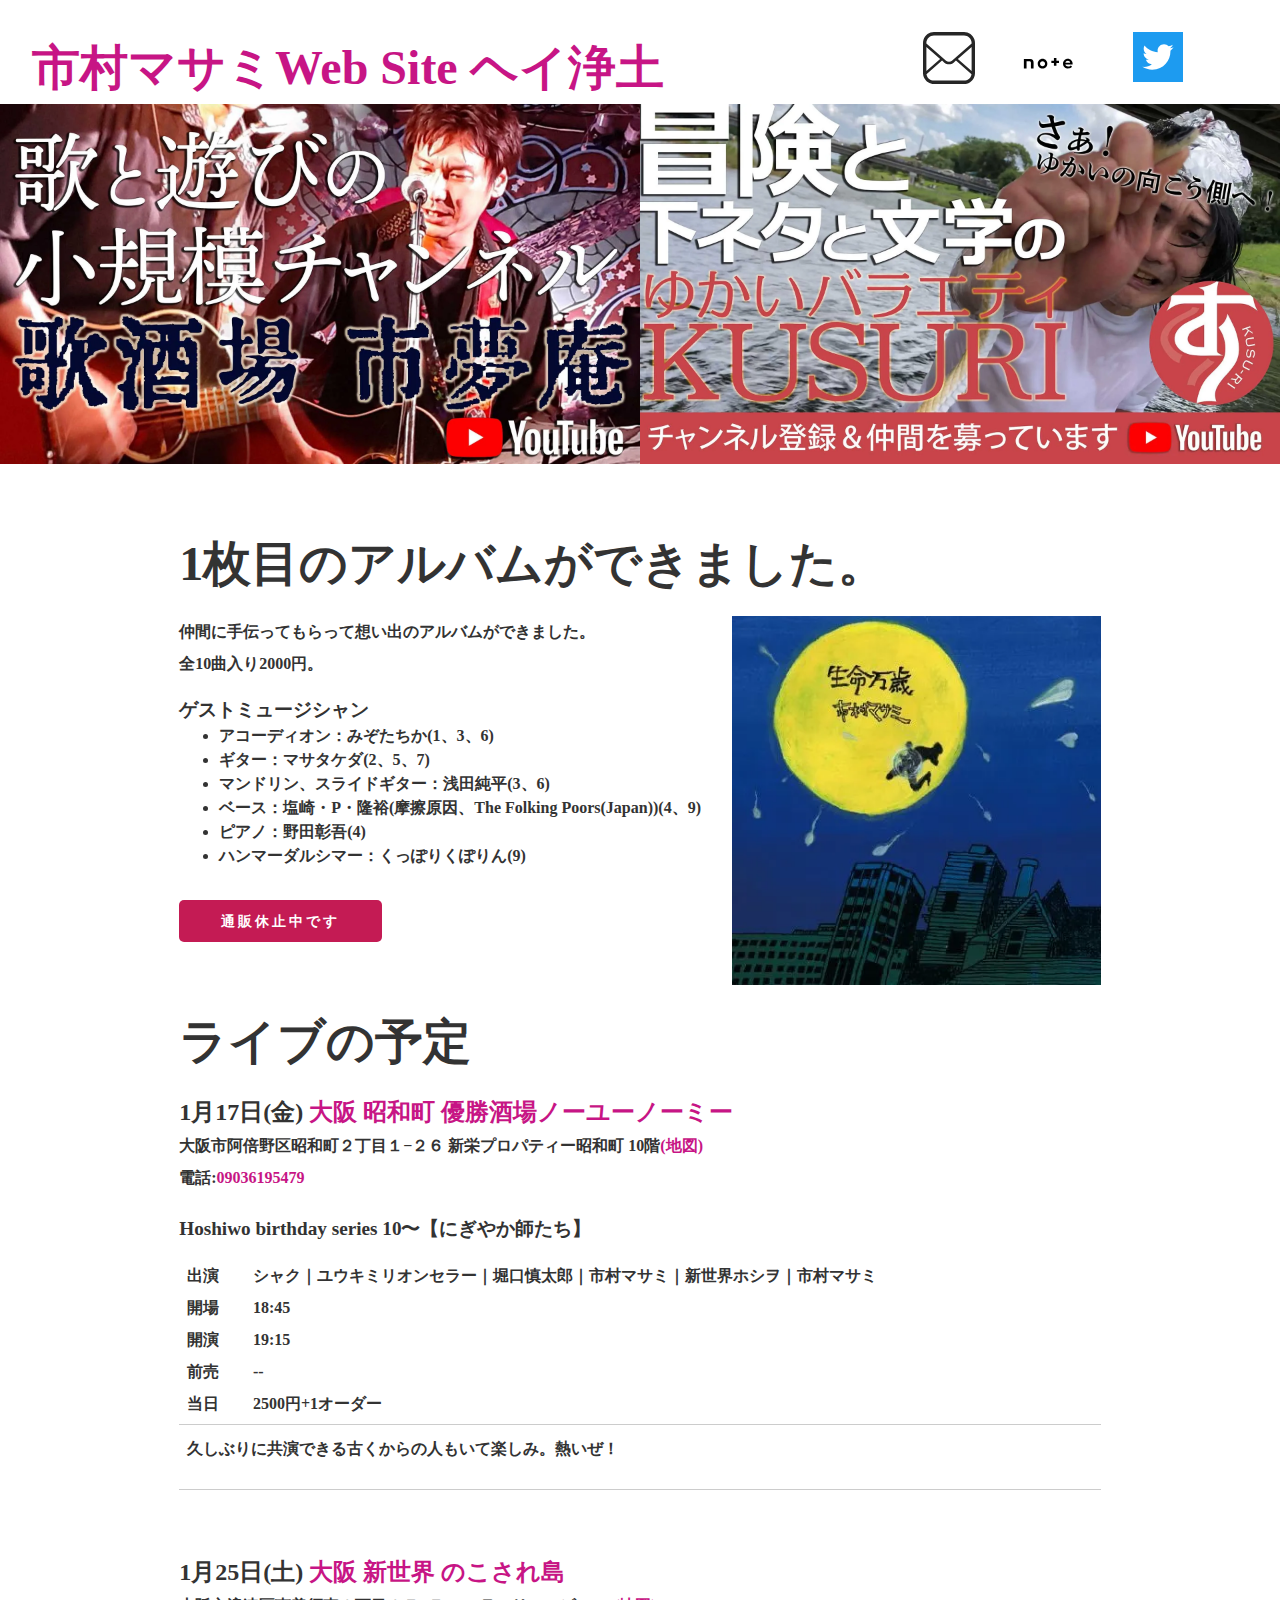
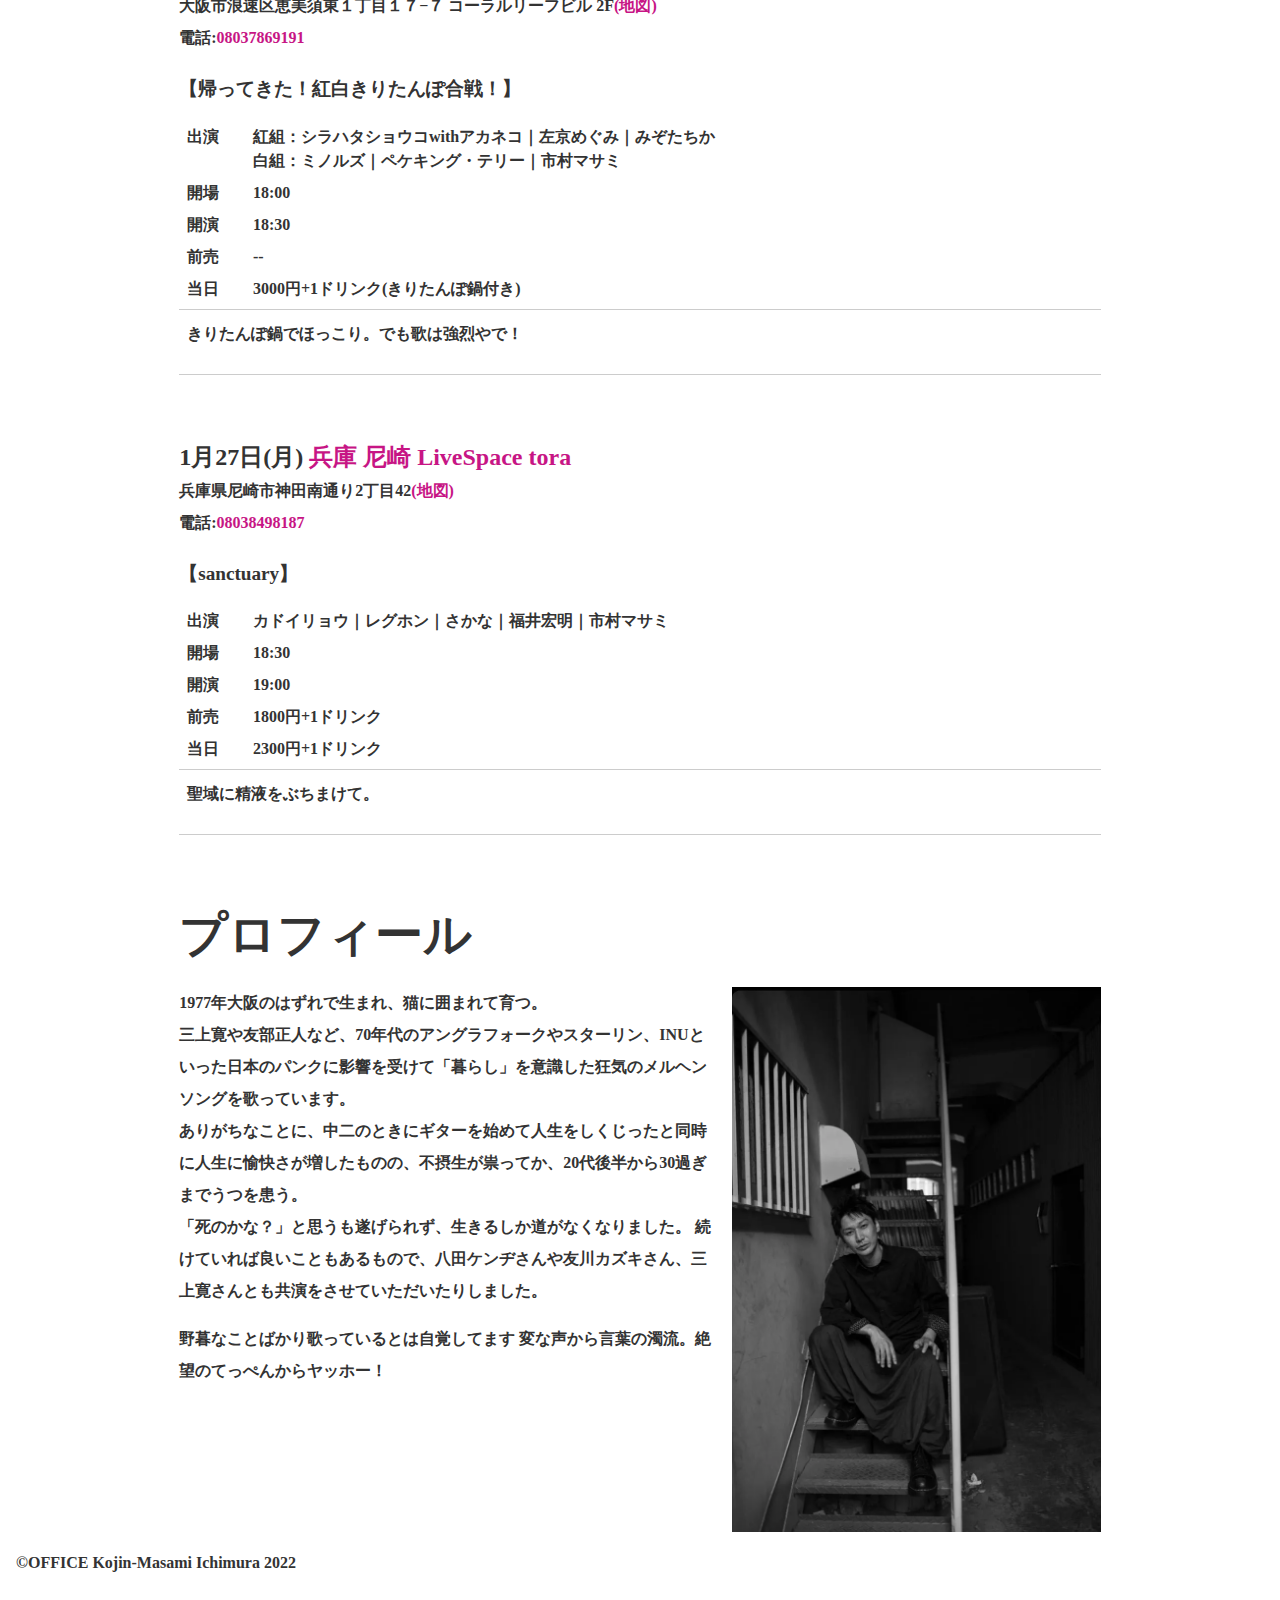
<file: index.html>
<!DOCTYPE html>
<html lang="ja">

<head>
  <meta charset="utf-8" />
  <meta name="viewport" content="width=device-width, initial-scale=1.0">
  <meta name="HandheldFriendly" content="True" />
  <meta name="description" content="主に大阪で弾き語りをしている市村マサミの公式サイト。ライブ情報やYoutube、ブログなどを掲載しています。">
  <meta property="og:url" content="https://ichimuramasami.com" />
  <meta property="og:type" content="website" />
  <meta property="og:title" content="市村マサミ公式サイト「ヘイ浄土」" />
  <meta property="og:description" content="主に大阪で弾き語りをしている市村マサミの公式サイト。ライブ情報やYoutube、ブログなどを掲載しています。" />
  <meta property="og:site_name" content="市村マサミ公式サイト「ヘイ浄土」" />
  <meta property="og:image" content="./images/logo.png" />
  <meta name="twitter:card" content="summary_large_image" />
  <meta name="twitter:site" content="@masamiIchimura" />
  <meta name="twitter:title" content="市村マサミWebSiteヘイ浄土" />
  <meta name="twitter:description" content="ライブ情報やYoutube、ブログなどを掲載しています。" />
  <meta name="twitter:image" content="./images/twcard.webp" />
  <title>市村マサミ公式サイト「ヘイ浄土」</title>
  <link rel="icon" href="./images/favicon.ico" type="image/png">
  <link rel="canonical" href="https://ichimuramasami.com">
  <link rel="stylesheet" href="./styles/reset.css">
  <link rel="stylesheet" href="./styles/style.css">
</head>

<body>
  <header>
    <h1 class="siteName"><a href="https://ichimuramasami.com">市村マサミ<br class="br-sp">Web Site <br class="br-sp">ヘイ浄土</a>
    </h1>
    <ul class="snsIcons">
      <li>
        <svg version="1.1" id="_x32_" xmlns="http://www.w3.org/2000/svg" xmlns:xlink="http://www.w3.org/1999/xlink"
          x="0px" y="0px" viewBox="0 0 512 512" style="width: 52px; height: 52px; opacity: 1;" xml:space="preserve">
          <style type="text/css">
            .st0 {
              fill: #4B4B4B;
            }
          </style>
          <g>
            <a xlink:href="./mail.html">
              <rect width="100%" height="100%" style="fill: transparent;" />
              <path class="st0" d="M506.503,74.285C491.869,29.854,450.569,0,403.772,0H108.228C61.366,0,20.081,29.879,5.496,74.39
                C1.854,85.309,0,96.699,0,108.228v295.544c0,1.35,0,2.691,0.082,4.195c0.52,14.626,4.016,28.853,10.358,42.244
                C28.406,487.748,66.796,512,108.228,512h295.544c40.764,0,78.586-23.512,96.91-60.049l0.814-1.748
                c6.341-13.211,9.821-27.39,10.342-41.935l0.048-0.894c0.131-1.203,0.114-2.407,0.114-3.602V108.228
                C511.999,96.634,510.162,85.219,506.503,74.285z M33.301,147.114l135.398,118.04L33.301,383.097V147.114z M476.829,420.544
                c-7.886,34.236-37.919,58.155-73.057,58.155H108.228c-35.203,0-65.252-23.959-73.057-58.268l-1.09-4.854l153.578-133.911
                l22.878,19.926c12.536,10.968,28.536,17.008,45.723,17.008c16.57,0,32.586-6.041,45.138-17.016l22.878-19.919l153.675,134.016
                L476.829,420.544z M478.699,383.203l-135.464-118.13l135.464-118.032V383.203z M478.699,113.927L284.926,282.861
                c-8.032,6.943-18.341,10.764-29.008,10.764c-10.618,0-20.878-3.821-28.942-10.789L33.301,113.927v-5.7
                c0-41.317,33.61-74.927,74.927-74.927h295.544c41.317,0,74.927,33.61,74.927,74.927V113.927z"
                style="fill: rgb(38, 38, 38);">
              </path>
            </a>
          </g>
        </svg>
      </li>
      <li class="icon">
        <svg version="1.1" id="_x32_" xmlns="http://www.w3.org/2000/svg" xmlns:xlink="http://www.w3.org/1999/xlink"
          x="0px" y="0px" viewBox="0 0 512 512" style="width: 64px; height: 64px; opacity: 1;" xml:space="preserve">
          <a xlink:href="https://note.com/msm">
            <rect width="100%" height="100%" style="fill: transparent;" />
            <path
              d="M105.251 215.151C90.5437 214.742 69.9529 215.559 55 215.559V292.039H76.4079V234.189C76.4079 234.189 95.4463 233.535 102.31 234.352C108.765 235.088 111.135 239.092 111.38 247.426C111.543 256.904 111.38 261.889 111.38 292.039H132.788C132.788 292.039 133.033 257.558 132.788 245.547C132.461 224.22 125.025 215.641 105.251 215.151Z"
              fill="black" />
            <path
              d="M204.283 214.906C183.121 214.906 165.88 232.228 165.88 253.554C165.88 274.881 183.121 292.203 204.283 292.203C225.446 292.203 242.687 274.881 242.687 253.554C242.687 232.228 225.446 214.906 204.283 214.906ZM204.283 273.737C193.171 273.737 184.183 264.667 184.183 253.473C184.183 242.278 193.171 233.209 204.283 233.209C215.396 233.209 224.384 242.278 224.384 253.473C224.384 264.749 215.396 273.737 204.283 273.737Z"
              fill="black" />
            <path
              d="M445 253.554C445 232.228 427.759 214.906 406.596 214.906C385.434 214.906 368.193 232.228 368.193 253.554C368.193 266.056 373.913 276.76 382.819 283.869C389.029 288.771 397.69 292.203 409.293 292.203C414.931 292.203 429.557 290.651 440.097 278.966L431.436 267.363C427.759 270.632 418.526 275.207 411.172 275.207C401.857 275.207 396.219 273.41 392.134 269.569C389.601 267.282 387.803 263.768 386.986 259.438H444.428C444.755 257.476 445 255.597 445 253.554ZM387.15 246.527C389.274 237.458 395.647 230.757 406.515 230.757C417.872 230.757 423.837 237.948 425.798 246.527H387.15Z"
              fill="black" />
            <path
              d="M315.408 207.797H295.39V229.287H274.799V248.08H295.39V270.387H315.408V248.08H335.999V229.287H315.408V207.797Z"
              fill="black" />
          </a>
        </svg>
      </li>
      <li class="icon">
        <svg version="1.1" id="_x32_" xmlns="http://www.w3.org/2000/svg" xmlns:xlink="http://www.w3.org/1999/xlink"
          x="0px" y="0px" viewBox="0 0 512 512" style="width: 64px; height: 64px; opacity: 1;" xml:space="preserve">
          <style type="text/css">
            .st0 {
              fill: #1D9BF0;
            }

            .st1 {
              fill: #FFFFFF;
            }
          </style>
          <g id="Dark_Blue">
            <rect class="st0" width="400" height="400" />
          </g>
          <g id="Logo__x2014__FIXED">
            <a xlink:href="https://twitter.com/masamiIchimura">
              <rect width="100%" height="100%" style="fill: transparent;" />
              <path class="st1" d="M153.6,301.6c94.3,0,145.9-78.2,145.9-145.9c0-2.2,0-4.4-0.1-6.6c10-7.2,18.7-16.3,25.6-26.6
              c-9.2,4.1-19.1,6.8-29.5,8.1c10.6-6.3,18.7-16.4,22.6-28.4c-9.9,5.9-20.9,10.1-32.6,12.4c-9.4-10-22.7-16.2-37.4-16.2
              c-28.3,0-51.3,23-51.3,51.3c0,4,0.5,7.9,1.3,11.7c-42.6-2.1-80.4-22.6-105.7-53.6c-4.4,7.6-6.9,16.4-6.9,25.8
              c0,17.8,9.1,33.5,22.8,42.7c-8.4-0.3-16.3-2.6-23.2-6.4c0,0.2,0,0.4,0,0.7c0,24.8,17.7,45.6,41.1,50.3c-4.3,1.2-8.8,1.8-13.5,1.8
              c-3.3,0-6.5-0.3-9.6-0.9c6.5,20.4,25.5,35.2,47.9,35.6c-17.6,13.8-39.7,22-63.7,22c-4.1,0-8.2-0.2-12.2-0.7
              C97.7,293.1,124.7,301.6,153.6,301.6" />
            </a>
          </g>
          <g id="Annotations">
          </g>
        </svg>
      </li>
    </ul>
  </header>
  <section class="clear">
    <ul class="topBunner">
      <li>
        <a href="https://www.youtube.com/channel/UC2sOdtpnfYDmzRvrTQ_CigQ">
          <img src="./images/bunnerMasami.webp" width="1920" height="1080" alt="市村マサミのYoutubeへ" />
        </a>
      </li>
      <li>
        <a href="https://www.youtube.com/channel/UC8J1YdipPAtVau3lqwK3MZw">
          <img src="./images/bunnerKusuri.webp" width="1920" height="1080" loading="lazy"
            alt="ゆかいバラエティKUSURIのYoutubeへ" />
        </a>
      </li>
	    <!--
      <li class="shopBunner">
        <a href="https://ichimuramasa.base.shop/">
          <img src="./images/bunnerShop.webp" width="1920" height="1080" loading="lazy" alt="市村マサミの通販サイトへ" />
        </a>
      </li>
	    -->
    </ul>
  </section>
  <div class="wrapper">
    <main>
      <section>
        <h2>1枚目のアルバムができました。</h2>
        <figure class="alRight genImg">
          <img src="./images/seimeiPic.webp" width="1600" height="1600" loading="lazy" alt="生命万歳ジャケット" />
        </figure>
        <p>
          仲間に手伝ってもらって想い出のアルバムができました。<br />
          全10曲入り2000円。
        </p>
        <h3>ゲストミュージシャン</h3>
        <ul>
          <li>アコーディオン：みぞたちか(1、3、6)</li>
          <li>ギター：マサタケダ(2、5、7)</li>
          <li>マンドリン、スライドギター：浅田純平(3、6)</li>
          <li>ベース：塩崎・P・隆裕(摩擦原因、The Folking Poors(Japan))(4、9)</li>
          <li>ピアノ：野田彰吾(4)</li>
          <li>ハンマーダルシマー：くっぽりくぽりん(9)</li>
        </ul>
        <!-- <a href="#"> --><button>
            <span class="label">通販休止中です<br /><!-- <span class="butSmlTxt">トレイラー映像もあります</span> --></span>
            <span class="icon">
              <svg xmlns="http://www.w3.org/2000/svg" viewBox="0 0 24 24" width="24" height="24">
                <path fill="none" d="M0 0h24v24H0z"></path>
                <path fill="currentColor"
                  d="M16.172 11l-5.364-5.364 1.414-1.414L20 12l-7.778 7.778-1.414-1.414L16.172 13H4v-2z"></path>
              </svg>
            </span>
          </button>
        </a>
      </section>
      <section>
        <h2 id="gig">ライブの予定</h2>
	<article class="gigSchedule">
<h3 class="gigDate">
1月17日(金)<span class="gigPlace">
	<a href="https://twitter.com/NYNM2019" rel="noopener noreferrer" target="_blank">大阪 昭和町 優勝酒場ノーユーノーミー </a>
	</span>
	</h3> 
	<p class="address">
		大阪市阿倍野区昭和町２丁目１−２６ 新栄プロパティー昭和町 10階<a href="https://goo.gl/maps/CBA1yAiok6ViY7gm8"  rel="noopener noreferrer" target="_blank">(地図)</a>
	<br />電話:<a href="tel:09036195479" class="tel">09036195479</a>
	</p>
	<p class="gigTitle">
			Hoshiwo birthday series 10〜【にぎやか師たち】
	</p>
	 <dl class="gigDetail">
            <dt class="#">出演</dt>
            <dd>シャク｜ユウキミリオンセラー｜堀口慎太郎｜市村マサミ｜新世界ホシヲ｜市村マサミ</dd>
            <dt class="#">開場</dt>
            <dd>18:45</dd>
            <dt class="#">開演</dt>
            <dd>19:15</dd>
            <dt class="#">前売</dt>
            <dd>--</dd>
		<dt class="#">当日</dt>
            <dd>2500円+1オーダー</dd>
          </dl>
		      <div class="gigNote">
			      <p>
				久しぶりに共演できる古くからの人もいて楽しみ。熱いぜ！
			      </p>
		      </div>
 </article>
<article class="gigSchedule">
<h3 class="gigDate">
1月25日(土)<span class="gigPlace">
	<a href="https://twitter.com/sho_nakamine?ref_src=twsrc%5Egoogle%7Ctwcamp%5Eserp%7Ctwgr%5Eauthor" rel="noopener noreferrer" target="_blank">大阪 新世界 のこされ島 </a>
	</span>
	</h3> 
	<p class="address">
		大阪市浪速区恵美須東１丁目１７−７ コーラルリーフビル 2F<a href="https://goo.gl/maps/8Y5c83uVyx6jFy7TA"  rel="noopener noreferrer" target="_blank">(地図)</a>
	<br />電話:<a href="tel:08037869191" class="tel">08037869191</a>
	</p>
	<p class="gigTitle">
	【帰ってきた！紅白きりたんぽ合戦！】
	</p>
	<dl class="gigDetail">
            <dt class="#">出演</dt>
            <dd>
紅組：シラハタショウコwithアカネコ｜左京めぐみ｜みぞたちか<br>
白組：ミノルズ｜ペケキング・テリー｜市村マサミ
		    </dd>
            <dt class="#">開場</dt>
            <dd>18:00</dd>
            <dt class="#">開演</dt>
            <dd>18:30</dd>
            <dt class="#">前売</dt>
            <dd>--</dd>
		<dt class="#">当日</dt>
            <dd>3000円+1ドリンク(きりたんぽ鍋付き)</dd>
          </dl>
		      <div class="gigNote">
			      <p>
				きりたんぽ鍋でほっこり。でも歌は強烈やで！
			      </p>
		      </div>
		      <!--
	<div class="timeTable">
		<p>タイムテーブル</p>
		<ul>
		<li>　開場</li>
		<li></li>
		<li></li>
		<li></li>
		<li></li>
		<li></li>
		</ul>
	</div>
		     
		<div class="bills">
		<img src="./images/bills/" alt="">
		</div>
			 -->
 </article>
 <article class="gigSchedule">
<h3 class="gigDate">
1月27日(月)<span class="gigPlace">
	<a href="http://live-tora.com/" rel="noopener noreferrer" target="_blank">兵庫 尼崎 LiveSpace tora </a>
	</span>
	</h3> 
	<p class="address">
		兵庫県尼崎市神田南通り2丁目42<a href="https://goo.gl/maps/HvqxJRwREThtEYkE9"  rel="noopener noreferrer" target="_blank">(地図)</a>
	<br />電話:<a href="tel:08038498187" class="tel">08038498187</a>
	</p>
	 <p class="gigTitle">
	【sanctuary】
	</p>
	<dl class="gigDetail">
            <dt class="#">出演</dt>
            <dd>
		    カドイリョウ｜レグホン｜さかな｜福井宏明｜市村マサミ
		</dd>
            <dt class="#">開場</dt>
            <dd>18:30</dd>
            <dt class="#">開演</dt>
            <dd>19:00</dd>
            <dt class="#">前売</dt>
            <dd>1800円+1ドリンク</dd>
		<dt class="#">当日</dt>
            <dd>2300円+1ドリンク</dd>
          </dl>
		      <div class="gigNote">
			      <p>
				聖域に精液をぶちまけて。
			      </p>
		      </div>
 </article>
      </section>
	    
      <section>
        <h2>プロフィール</h2>
        <figure class="alRight genImg">
          <img src="./images/prof.webp" width="750" height="1109" loading="lazy" alt="市村マサミ画像" />
        </figure>
        <p>
          1977年大阪のはずれで生まれ、猫に囲まれて育つ。<br />
          三上寛や友部正人など、70年代のアングラフォークやスターリン、INUといった日本のパンクに影響を受けて「暮らし」を意識した狂気のメルヘンソングを歌っています。<br />
          ありがちなことに、中二のときにギターを始めて人生をしくじったと同時に人生に愉快さが増したものの、不摂生が祟ってか、20代後半から30過ぎまでうつを患う。<br />
          「死のかな？」と思うも遂げられず、生きるしか道がなくなりました。
          続けていれば良いこともあるもので、八田ケンヂさんや友川カズキさん、三上寛さんとも共演をさせていただいたりしました。<br />
        </p>
        <p>
          野暮なことばかり歌っているとは自覚してます
          変な声から言葉の濁流。絶望のてっぺんからヤッホー！
        </p>
      </section>
    </main>
  </div>
  <footer>
    <p>©OFFICE Kojin-Masami Ichimura 2022</p>
  </footer>
</body>
</html>
</file>
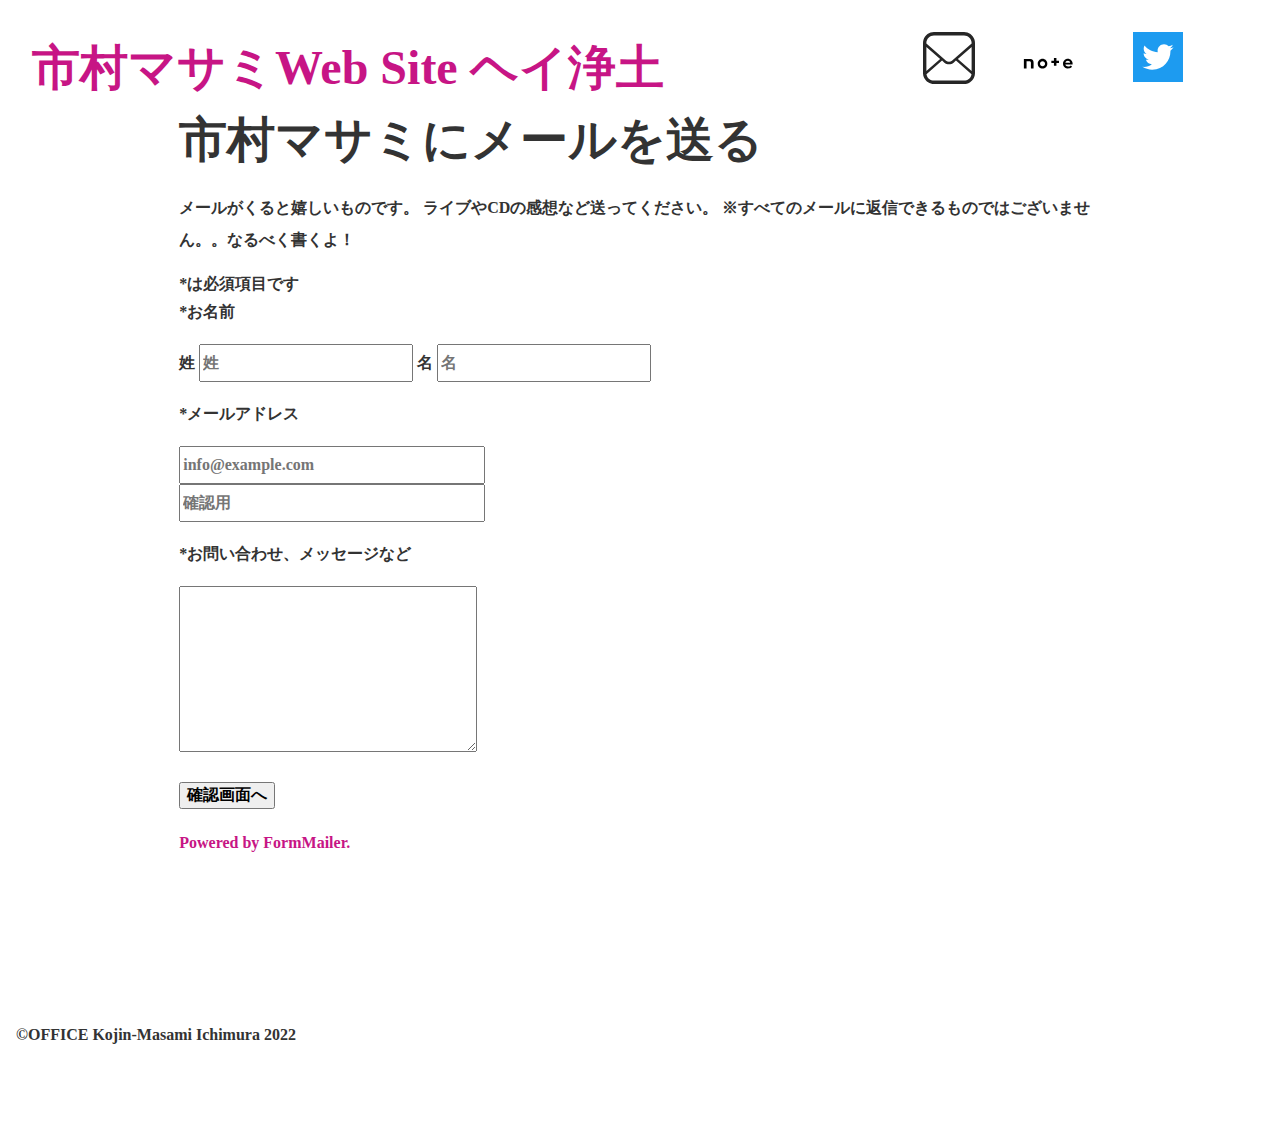
<file: mail.html>
<!DOCTYPE html>
<html lang="ja">
  <head prefix="og: http://ogp.me/ns#">
    <meta charset="utf-8" />
    <meta name="viewport" content="width=device-width, initial-scale=1.0">
    <meta name="HandheldFriendly" content="True" />
    <meta name="description" content="市村マサミにメールを送る。チケット予約やライブ依頼などはこちらから。">
    <meta property="og:url" content="https://ichimuramasami.com"/>
    <meta property="og:type" content="website"/>
    <meta property="og:title" content="市村マサミにメールを送る"/>
    <meta property="og:description" content="市村マサミにメールを送る。チケット予約やライブ依頼などはこちらから。"/>
    <meta property="og:site_name" content="市村マサミ公式サイト「ヘイ浄土」"/>
    <meta property="og:image" content="./images/logo.png"/>
<title>市村マサミにメールを送る。チケット予約やライブ依頼などはこちらから。</title>
    <link rel="icon" href="favicon.ico" type="image/png">
    <link rel="canonical" href="https://ichimuramasami.com/mail.html">
    <link rel="stylesheet" href="./styles/reset.css">
    <link rel="stylesheet" href="./styles/style.css">
  </head>
  <body>
    <header>
    <h1 class="siteName"><a href="https://ichimuramasami.com">市村マサミ<br class="br-sp">Web Site <br class="br-sp">ヘイ浄土</a></h1>
    <ul class="snsIcons">
      <li>
        <svg version="1.1" id="_x32_" xmlns="http://www.w3.org/2000/svg" xmlns:xlink="http://www.w3.org/1999/xlink" x="0px" y="0px" viewBox="0 0 512 512" style="width: 52px; height: 52px; opacity: 1;" xml:space="preserve">
          <style type="text/css">
            .st0{fill:#4B4B4B;}
          </style>
          <g>
            <a xlink:href="./mail.html">
              <rect width="100%" height="100%" style="fill: transparent;"/>
              <path class="st0" d="M506.503,74.285C491.869,29.854,450.569,0,403.772,0H108.228C61.366,0,20.081,29.879,5.496,74.39
                C1.854,85.309,0,96.699,0,108.228v295.544c0,1.35,0,2.691,0.082,4.195c0.52,14.626,4.016,28.853,10.358,42.244
                C28.406,487.748,66.796,512,108.228,512h295.544c40.764,0,78.586-23.512,96.91-60.049l0.814-1.748
                c6.341-13.211,9.821-27.39,10.342-41.935l0.048-0.894c0.131-1.203,0.114-2.407,0.114-3.602V108.228
                C511.999,96.634,510.162,85.219,506.503,74.285z M33.301,147.114l135.398,118.04L33.301,383.097V147.114z M476.829,420.544
                c-7.886,34.236-37.919,58.155-73.057,58.155H108.228c-35.203,0-65.252-23.959-73.057-58.268l-1.09-4.854l153.578-133.911
                l22.878,19.926c12.536,10.968,28.536,17.008,45.723,17.008c16.57,0,32.586-6.041,45.138-17.016l22.878-19.919l153.675,134.016
                L476.829,420.544z M478.699,383.203l-135.464-118.13l135.464-118.032V383.203z M478.699,113.927L284.926,282.861
                c-8.032,6.943-18.341,10.764-29.008,10.764c-10.618,0-20.878-3.821-28.942-10.789L33.301,113.927v-5.7
                c0-41.317,33.61-74.927,74.927-74.927h295.544c41.317,0,74.927,33.61,74.927,74.927V113.927z" style="fill: rgb(38, 38, 38);">
              </path>
            </a>
          </g>
        </svg>
      </li>
      <li class="icon">
        <svg version="1.1" id="_x32_" xmlns="http://www.w3.org/2000/svg" xmlns:xlink="http://www.w3.org/1999/xlink" x="0px" y="0px" viewBox="0 0 512 512" style="width: 64px; height: 64px; opacity: 1;" xml:space="preserve">
          <a xlink:href="https://note.com/msm">
            <rect width="100%" height="100%" style="fill: transparent;"/>
            <path d="M105.251 215.151C90.5437 214.742 69.9529 215.559 55 215.559V292.039H76.4079V234.189C76.4079 234.189 95.4463 233.535 102.31 234.352C108.765 235.088 111.135 239.092 111.38 247.426C111.543 256.904 111.38 261.889 111.38 292.039H132.788C132.788 292.039 133.033 257.558 132.788 245.547C132.461 224.22 125.025 215.641 105.251 215.151Z" fill="black"/>
            <path d="M204.283 214.906C183.121 214.906 165.88 232.228 165.88 253.554C165.88 274.881 183.121 292.203 204.283 292.203C225.446 292.203 242.687 274.881 242.687 253.554C242.687 232.228 225.446 214.906 204.283 214.906ZM204.283 273.737C193.171 273.737 184.183 264.667 184.183 253.473C184.183 242.278 193.171 233.209 204.283 233.209C215.396 233.209 224.384 242.278 224.384 253.473C224.384 264.749 215.396 273.737 204.283 273.737Z" fill="black"/>
            <path d="M445 253.554C445 232.228 427.759 214.906 406.596 214.906C385.434 214.906 368.193 232.228 368.193 253.554C368.193 266.056 373.913 276.76 382.819 283.869C389.029 288.771 397.69 292.203 409.293 292.203C414.931 292.203 429.557 290.651 440.097 278.966L431.436 267.363C427.759 270.632 418.526 275.207 411.172 275.207C401.857 275.207 396.219 273.41 392.134 269.569C389.601 267.282 387.803 263.768 386.986 259.438H444.428C444.755 257.476 445 255.597 445 253.554ZM387.15 246.527C389.274 237.458 395.647 230.757 406.515 230.757C417.872 230.757 423.837 237.948 425.798 246.527H387.15Z" fill="black"/>
            <path d="M315.408 207.797H295.39V229.287H274.799V248.08H295.39V270.387H315.408V248.08H335.999V229.287H315.408V207.797Z" fill="black"/>
          </a>
        </svg>
      </li>
      <li class="icon">
        <svg version="1.1" id="_x32_" xmlns="http://www.w3.org/2000/svg" xmlns:xlink="http://www.w3.org/1999/xlink" x="0px" y="0px" viewBox="0 0 512 512" style="width: 64px; height: 64px; opacity: 1;" xml:space="preserve">
          <style type="text/css">
            .st0{fill:#1D9BF0;}
            .st1{fill:#FFFFFF;}
          </style>
          <g id="Dark_Blue">
            <rect class="st0" width="400" height="400"/>
          </g>
          <g id="Logo__x2014__FIXED">
            <a xlink:href="https://twitter.com/masamiIchimura">
            <rect width="100%" height="100%" style="fill: transparent;"/>
            <path class="st1" d="M153.6,301.6c94.3,0,145.9-78.2,145.9-145.9c0-2.2,0-4.4-0.1-6.6c10-7.2,18.7-16.3,25.6-26.6
              c-9.2,4.1-19.1,6.8-29.5,8.1c10.6-6.3,18.7-16.4,22.6-28.4c-9.9,5.9-20.9,10.1-32.6,12.4c-9.4-10-22.7-16.2-37.4-16.2
              c-28.3,0-51.3,23-51.3,51.3c0,4,0.5,7.9,1.3,11.7c-42.6-2.1-80.4-22.6-105.7-53.6c-4.4,7.6-6.9,16.4-6.9,25.8
              c0,17.8,9.1,33.5,22.8,42.7c-8.4-0.3-16.3-2.6-23.2-6.4c0,0.2,0,0.4,0,0.7c0,24.8,17.7,45.6,41.1,50.3c-4.3,1.2-8.8,1.8-13.5,1.8
              c-3.3,0-6.5-0.3-9.6-0.9c6.5,20.4,25.5,35.2,47.9,35.6c-17.6,13.8-39.7,22-63.7,22c-4.1,0-8.2-0.2-12.2-0.7
              C97.7,293.1,124.7,301.6,153.6,301.6"/>
            </a>
          </g>
          <g id="Annotations">
          </g>
        </svg>
      </li>
    </ul>
  </header>
    <div class="wrapper">
      <main>
        <section>
      <form action="https://ssl.form-mailer.jp/fm/service/Forms/confirm" method="post" name="form1" ENCTYPE="multipart/form-data" accept-charset="UTF-8">
        <input type="hidden" name="key" value="7f04c06f259009">
        <h2>市村マサミにメールを送る</h2>
        <p>メールがくると嬉しいものです。
  ライブやCDの感想など送ってください。
  
  ※すべてのメールに返信できるものではございません。。なるべく書くよ！</p>
  
        *は必須項目です
  
  
        <!-- name -->
        <p>
          *お名前
        </p>
        <p>
          姓 <input name="field_2160479_sei" type="text" placeholder="姓">
          名 <input name="field_2160479_mei" type="text" placeholder="名">
        </p>
  
        <!-- email -->
        <p>
          *メールアドレス
        </p>
        <p>
          <input name="field_2160480" type="text" size="30" placeholder="info@example.com">
          <br>
          <input name="field_2160480_mcon" type="text" size="30" placeholder="確認用">
        </p>
  
        <!-- textarea -->
        <p>
          *お問い合わせ、メッセージなど
        </p>
        <p>
          <textarea name="field_2166144" cols="30" rows="5"   ></textarea>
        </p>
  
  
  
  
  
        <p>
          <input name="submit" type="submit" value="確認画面へ">
        </p>
  
        <p>
          <a href="https://www.form-mailer.jp/?utm_source=https://ssl.form-mailer.jp/fms/7f04c06f259009&utm_medium=ownedmedia&utm_campaign=powered-by-formmailer" target="_blank" id="powered">Powered by FormMailer.</a>
        </p>
  
        <input type="hidden" name="code" value="utf8">
      </form>
       </section>
    </main>
   </div>
    <footer>
      <p>©OFFICE Kojin-Masami Ichimura 2022</p>
    </footer>
  </body>
</html>
</file>
<file: styles/style.css>
body {
  font-family: "Kaisei opti", serif; 
  font-weight: bold;
  font-display: swap;
  color:#333;
}

header {
  padding: 32px 32px 8px 32px ;
}
main {
  width: 80%;
  margin: 0 auto;
}
article {
  margin-bottom: 32px;
}
img {
  height: auto
}

footer{
  display: block;
  margin: 128px 0 64px 0;
  padding: 32px 16px 64px 16px;
  border-top: #111;
}
p {
  line-height: 2em;
  margin-bottom: 16px;
}
svg {
	vertical-align: bottom;
}

.caution {
  color: red;
  font-weight: bold;
}

.siteName {
  float: left;
	width: 70%;
  font-family: "Kaisei opti", serif;
  font-display: swap;
  font-size: 3em;
  font-weight: 700;
  color: #333;
}
.br-sp {
  display: none;
}
.snsIcons {
  float: right;
  display: table;
  width: 30%;
  list-style: none;

}
.clear {
  clear:both;
}
.icon {
  display: table-cell;
  text-align: center;
  vertical-align: middle;
}
h2 {
  font-size: 3em;
  margin: 64px 0 16px 0;
}
a {
  text-decoration: none;
  color: #C71585;
}
a:hover{
  color:#ff99cc
}

.alRight {
  float: right;
  margin-left:16px;
}
.genImg {
  width: 40%;
}
/* 全体の囲み */
.wrapper {
  width: 90%;
  margin: 0 auto;
}

/* トップページのバナー */
.topBunner {
  display: grid;
  padding: 0;
  margin: 0;
  list-style: none;
  grid-template-columns: 1fr 1fr;
  grid-template-rows   : 1fr;
  margin-top: 8px;
  border: none;
}

.shopBunner{
  grid-column: 1 / 4;
  grid-row   : 2 / 2;
  margin-top: 0;
}

.topBunner li{
  display: flex;
  width: 100%;
  box-sizing: content-box;
  margin: 0;
  padding: 0;
}

.topBunner li a:hover{
  opacity: 0.5;
}

/* From uiverse.io by @mateusneves */
button {
font-family: serif;
font-display: swap;
 position: relative;
 font-size: 14px;
 letter-spacing: 3px;
 height: 3em;
 margin-top: 32px;
 padding: 0 3em;
 border: none;
 background-color: #c41b54;
 color: #fff;
 text-transform: uppercase;
 overflow: hidden;
 border-radius: 5px;
 cursor: pointer;
}

button::before {
 content: '';
 display: block;
 position: absolute;
 z-index: 0;
 bottom: 0;
 left: 0;
 height: 0px;
 width: 100%;
 background: rgb(196,27,84);
 background: linear-gradient(90deg, rgba(196,27,84,1) 20%, rgba(124,7,46,1) 100%);
 transition: 0.2s;
}

button .label {
 position: relative;
}

button .icon {
 display: flex;
 align-items: center;
 justify-content: center;
 height: 3em;
 width: 3em;
 position: absolute;
 top: 3em;
 right: 0;
 opacity: 0;
 transition: 0.4s;
}

button:hover::before {
 height: 100%;
}

button:hover .icon {
 top: 0;
 opacity: 1;
}
.butSmlTxt {
  margin-top: 0;
  line-height: 0;
  font-size: 0.8em;
}

/* ライブの予定 */
.gigSchedule{
  margin-bottom: 64px;
}
.gigDate{
  display: inline;
  font-size: 1.5em;
}
.gigTitle {
  margin: 8px 0 8px 0;
  font-size: 1.2em;
}
.gigDetail{
  margin-top: 16px;
}
 .address , .tel , .note {
  font-family: serif;
  font-display: swap;
 }
.gigNote {
  padding: 8px;
  border-top: 1px solid #ccc;
  border-bottom: 1px solid #ccc;
}
 .timeTable {
    margin-top: 16px;
    padding: 16px;
    background: #eee;
  }
.timeTable ol {
  list-style-type: none;
}
/* ライブの予定 */
dl {
  display: flex;
  flex-wrap: wrap;
  width: 100%;
}
dt {
  width:8%;
  padding-left: 8px;
  margin-bottom: 8px;
  text-align:justify;
}

dd {
  width: 92%;
  margin-bottom: 8px;
}

.bills {
  width: 50%;
}

/* コンテンツ非表示 */
.contents {
  display: none;
}

/* checkをクリックしたらコンテンツを表示 */
.check_input:checked + .check_label + .contents{
  display: block;
}



@media(max-width:800px){
  .wrapper{
    width: 95%;
  }
  main{
    width: 100%;
  }
  .topBunner{
    flex-wrap: wrap;
    width: 100%;
  }
  .topBunner {
    display: flex;
  }
  .topBunner li{
    width: 100%;
  }
  dt {
    width: 15%;
    padding-left: 8px;
    font-weight: bold;
    margin-bottom: 8px;
    text-align:justify;
  }

  dd {
    width: 85%;
    margin-bottom: 8px;
  }

  button {
    display:inline-block;
    width: 100%;
    margin: 32px auto;
    text-align: center;
  }
  .alRight {
    float: none;
    width: 100%;
    margin: 0 auto;
  }

  .bills {
    width: 70%;
    margin: 0 auto;
  }

.siteName {
    float: none;
    margin: 0 auto;
    width: 100%;
font-size: 3.5em;
line-height: 1em;
  }
  .snsIcons {
    float: none;
    margin: 32px auto 8px auto;
    width: 100%;
    list-style: none;
  }
.icon {
  width: 33%;
}
  .genImg{
    margin: 0 auto;
    width: 100%;
  }
  .br-sp {
    display: block;
}
}
</file>
